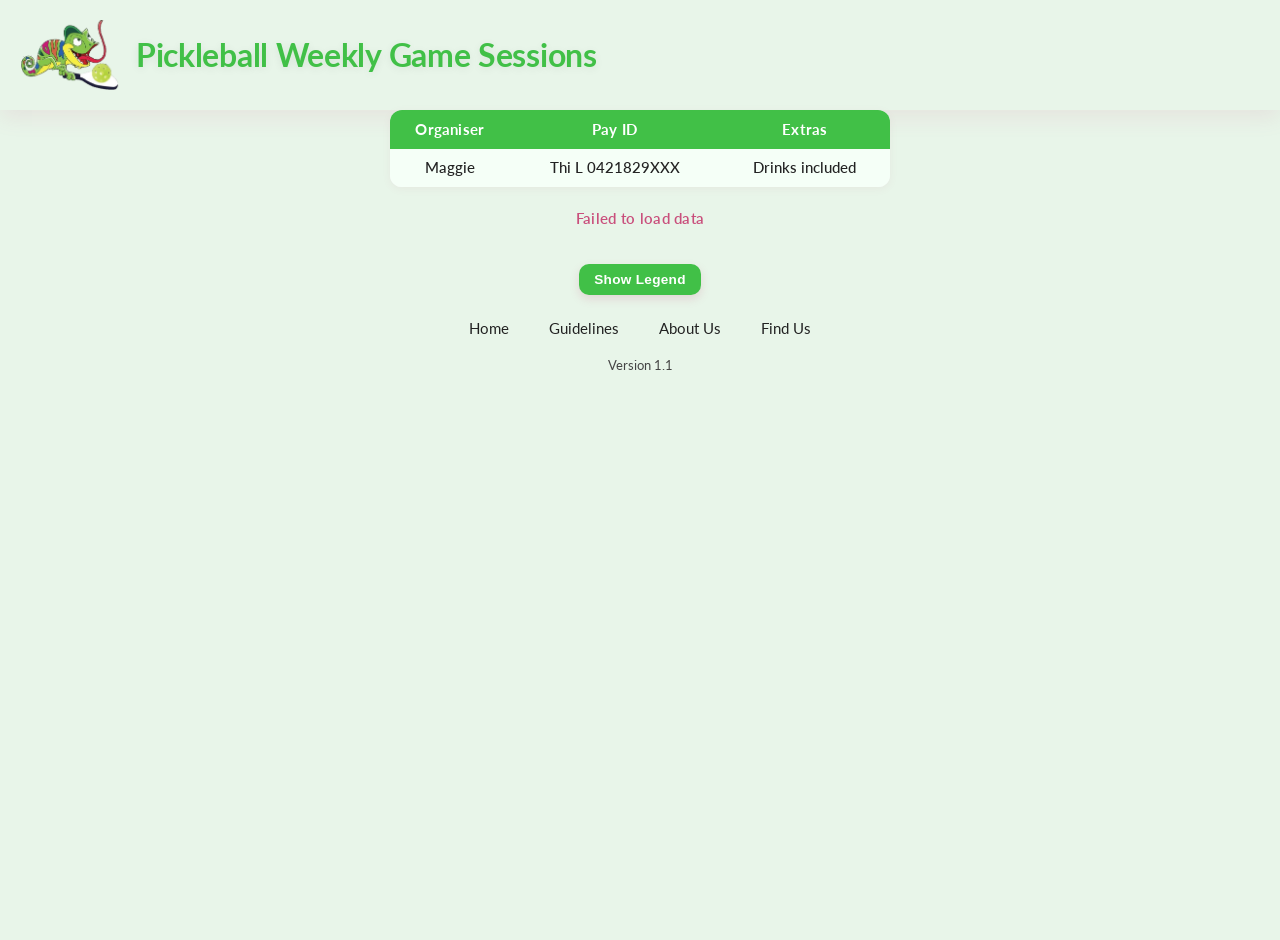
<file: index.html>
<!DOCTYPE html>
<html lang="en">
<head>
<meta charset="UTF-8">
<meta name="viewport" content="width=device-width, initial-scale=1.0">
<title>Pickleball @ CP1</title>
<link href="https://fonts.googleapis.com/css2?family=Lato:wght@400;700;900&display=swap" rel="stylesheet">
<link rel="stylesheet" href="style.css">

</head>
<body>


<header style="font-family: 'Lato', Arial, sans-serif; color: #222;">
  <div style="display: flex; align-items: center;">
    <img src="images/lizard.png" alt="Pickleball Logo" style="height: 70px;">
    <h1 style="font-family: 'Lato', Arial, sans-serif; color: #222; margin-right: 24px;">Pickleball Weekly Game Sessions</h1>
  </div>
</header>

 <!-- Info bar -->
  <div class="container">

    <div class="info-bar-table-container">
      <table class="info-bar-table">
        <tr>
          <th>Organiser</th>
          <th>Pay ID</th>
          <th>Extras</th>
        </tr>
        <tr>
          <td>Maggie</td>
          <td>Thi L 0421829XXX</td>
          <td>Drinks included</td>
        </tr>
      </table>
    </div>

    <!--
    <button onclick="goToForm()" class="btn-ios">
      Join / RSVP
    </button>
    -->

    <div id="loadingMsg">Loading data...</div>
    <div id="debugStatus" style="font-size:0.95em; color:#333; margin-bottom:10px;"></div>
    <table id="eventsTable">
    <tr id="datesRow"></tr>
    <tr id="playersRow"></tr>
    <tr id="waitlistRow"></tr>
  </table>

    <button id="toggleLegendBtn" class="btn-ios" style="margin: 10px 0;">Show Legend</button>
    <div id="legendTableContainer" style="display: none; margin-bottom: 20px;">
      <table class="legend-table">
        <tr>
          <th>Status Legend</th>
          <th>Meaning</th>
        </tr>
        <tr>
          <td><span class="new">New player</span></td>
          <td>First-time player for this event</td>
        </tr>
        <tr>
          <td><span style="background: rgba(90, 200, 250, 0.15); color: #5ac8fa; padding: 6px 14px; border-radius: 20px; font-weight: 600;">Returning</span></td>
          <td>Returning or regular player</td>
        </tr>
        <tr>
          <td><span class="dropped">Dropped player</span></td>
          <td>Player removed (cancelled participation)</td>
        </tr>
        <tr>
          <td><span class="replacement">Replacement</span></td>
          <td>Replacement for a dropped player</td>
        </tr>
      </table>
    </div>
  </div>

<div id="navLeft" class="nav-left"></div>
<div id="navRight" class="nav-right"></div>


</body>
<script>
const btn = document.getElementById('toggleLegendBtn');
const legend = document.getElementById('legendTableContainer');
btn.addEventListener('click', function() {
  if (legend.style.display === 'none') {
    legend.style.display = 'block';
    btn.textContent = 'Hide Legend';
  } else {
    legend.style.display = 'none';
    btn.textContent = 'Show Legend';

}
});
let currentPage = 1;
const maxColumnsPerPage = 3;
let totalPages = 1;
let eventsData = [];

const SHEET_URL = 'https://docs.google.com/spreadsheets/d/e/2PACX-1vSPHBv4ZNccoG7YUoYMNYBCI-QRJfTE9ARrXY_sHtEIuSIcBxY1BC0zJM9dbUfYdjF6OfFOzbnrTQl4/pub?gid=0&single=true&output=csv';

const datesRow = document.getElementById('datesRow');
const playersRow = document.getElementById('playersRow');
const waitlistRow = document.getElementById('waitlistRow');
const navLeft = document.getElementById('navLeft');
const navRight = document.getElementById('navRight');
const loadingMsg = document.getElementById('loadingMsg');
const debugStatus = false; // disable debug status display
const openFormBtn = document.getElementById('openFormBtn');

window.onerror = function(message, source, lineno, colno, error) {
  console.error('Global error:', message, 'at', source + ':' + lineno + ':' + colno, error);
  if (debugStatus) debugStatus.innerText = 'Error: ' + message;
};

if (debugStatus) {
  debugStatus.innerText = 'Script loaded, waiting for fetch...';
}

function goToForm() {
  window.location.href = "form.html";
}

// CSV to JSON
function csvToJson(csv) {
  const lines = csv.split('\n').filter(l => l.trim() !== '');
  const headers = lines[0].split(',').map(h => h.trim());

  return lines.slice(1).map(line => {
    const data = [];
    let current = '';
    let inQuotes = false;

    for (let i = 0; i < line.length; i++) {
      const char = line[i];

      if (char === '"') {
        inQuotes = !inQuotes;
      } else if (char === ',' && !inQuotes) {
        data.push(current.trim());
        current = '';
      } else {
        current += char;
      }
    }
    data.push(current.trim());

    let obj = {};
    headers.forEach((h, i) => obj[h] = data[i] || '');
    return obj;
  });
}

// Check if event expired
function isExpired(dateStr, timeStr) {
  try {
    const [startTime] = timeStr.split('–');
    const [hoursMinutes, meridiem] = startTime.match(/(\d{1,2}:\d{0,2})(am|pm)/i).slice(1);
    let [hours, minutes] = hoursMinutes.split(':').map(Number);
    if (isNaN(minutes)) minutes = 0;
    if (meridiem.toLowerCase() === 'pm' && hours !== 12) hours += 12;
    if (meridiem.toLowerCase() === 'am' && hours === 12) hours = 0;
    const [day, month, year] = dateStr.split('/').map(Number);
    const eventDate = new Date(2000 + year, month - 1, day, hours, minutes);
    return eventDate < new Date();
  } catch {
    return false;
  }
}

// Render page
function renderPage(page) {
  // Batch all table row HTML as strings, then set innerHTML once per row for better performance
  let datesRowHtml = '';
  let playersRowHtml = '';
  let waitlistRowHtml = '';

  const startIndex = (page - 1) * maxColumnsPerPage;
  const endIndex = Math.min(startIndex + maxColumnsPerPage, eventsData.length);
  const pageEvents = eventsData.slice(startIndex, endIndex);

  pageEvents.forEach(event => {
    const courtsText = event.courts || '-';
    const expired = isExpired(event.date, event.time);

    let costDisplay = '';
    if (typeof event.cost === 'string' && event.cost.trim() !== '') {
      costDisplay = event.cost.trim().startsWith('$') ? event.cost.trim() : ('$' + event.cost.trim());
    }
    let thClass = expired ? ' class="expired"' : '';
    datesRowHtml += `<th${thClass}><strong>${event.date}, ${event.time}</strong><br>Courts: ${courtsText}<br>Cap: ${event.cap || '-'}` + (costDisplay ? ` | Cost: ${costDisplay}` : '') + `</th>`;

    let playersClass = expired ? ' class="expired"' : '';
    playersRowHtml += `<td${playersClass}><strong>Players ${event.players.length >= (event.cap || event.players.length) ? '(FULL)' : ''}</strong><ol>` +
      event.players.map(p => {
        if (p.status === 'dropped' && p.replacement) {
          return `<li><span class="player-dropped">${p.name}</span> → <span class="player-replacement">${p.replacement}</span></li>`;
        } else {
          let className = '';
          if (p.status === 'new') className = 'player-new';
          if (p.status === 'dropped') className = 'player-dropped';
          return `<li class="${className}">${p.name}</li>`;
        }
      }).join('') + `</ol></td>`;

    let waitlistClass = expired ? ' class="expired"' : '';
    waitlistRowHtml += `<td${waitlistClass}><strong>Waiting List</strong><ol>` +
      event.waitlist.map(p => `<li>${p.name}</li>`).join('') + `</ol></td>`;
  });

  datesRow.innerHTML = datesRowHtml;
  playersRow.innerHTML = playersRowHtml;
  waitlistRow.innerHTML = waitlistRowHtml;

  navLeft.innerHTML = '';
  navRight.innerHTML = '';

  if (currentPage > 1) {
    const back = document.createElement('img');
    back.src = 'images/arrow_left.png';
    back.style.height = '45px';
    back.style.opacity = '0.5';
    back.onmouseover = function() { this.style.opacity = '1'; };
    back.onmouseout = function() { this.style.opacity = '0.5'; };

    back.onclick = () => { currentPage--; renderPage(currentPage); };
    navLeft.appendChild(back);
  }

  if (currentPage < totalPages) {
    const forward = document.createElement('img');
    forward.src = 'images/arrow_right.png';
    forward.style.height = '45px';
    forward.style.opacity = '0.5';
    forward.onmouseover = function() { this.style.opacity = '1'; };
    forward.onmouseout = function() { this.style.opacity = '0.5'; };
    forward.onclick = () => { currentPage++; renderPage(currentPage); };
    navRight.appendChild(forward);
  }


}

// Load data
console.log('Fetch started:', SHEET_URL);
if (debugStatus) debugStatus.innerText = 'Fetching CSV...';
fetch(SHEET_URL)
  .then(res => {
    console.log('Fetch response:', res.status, res.ok);
    if (!res.ok) throw new Error('Network response was not ok: ' + res.status);
    return res.text();
  })
  .then(csv => {
    console.log('CSV length:', csv.length);
    const rows = csvToJson(csv);
    console.log('Parsed rows count:', rows.length);
    // Get unique sessions
    const sessionsMap = {};
    rows.forEach(r => {
      const id = (r.session_id || '').trim();
      if (!sessionsMap[id]) {
        sessionsMap[id] = {
          session_id: r.session_id,
          date: r.date,
          time: r.time,
          courts: r.courts,
          cap: Number(r.cap),
          cost: r.cost,
          players: [],
          waitlist: []
        };
      }
      const ev = sessionsMap[id];
      const type = (r.list_type || '').toLowerCase();
      const personName = [
        (r.firstname || '').trim(),
        (r.lastname || '').trim()
      ].filter(Boolean).join(' ');

      if (type === 'player') {
        ev.players.push(
          { 
            name: personName,
            status: (r.status || '').trim(),
            replacement: (r.replacement || '').trim()
          }
        );
      } 
      else if (type === 'waitlist') {
        ev.waitlist.push({name: personName});
      }
    });

    eventsData = Object.values(sessionsMap);
    console.log('Events data:', eventsData);
    totalPages = Math.ceil(eventsData.length / maxColumnsPerPage);
    renderPage(currentPage);
    loadingMsg.style.display = 'none';
    if (debugStatus) debugStatus.innerText = 'Data loaded successfully.';
  })
  .catch(err => {
    console.error('Error loading sheet:', err);
    loadingMsg.innerText = 'Failed to load data';
    if (debugStatus) debugStatus.innerText = 'Error loading data: ' + err.message;
  });

// Open form page
// openFormBtn.addEventListener('click', () => {
//   window.open('event_invitation.html', '_blank');
// });

// Toggle map/address section
const toggleMapBtn = document.getElementById('toggleMapBtn');
const mapSection = document.getElementById('mapSection');
if (toggleMapBtn && mapSection) {
  toggleMapBtn.addEventListener('click', function() {
    if (mapSection.style.display === 'none' || mapSection.style.display === '') {
      mapSection.style.display = 'block';
      toggleMapBtn.textContent = 'Hide Where';
    } else {
      mapSection.style.display = 'none';
      toggleMapBtn.textContent = 'Where';
    }
  });
}
</script>

<div id="footer"></div>

<!-- Footer is loaded asynchronously after all main content and scripts -->
<script>
  fetch('footer.html')
    .then(res => res.text())
    .then(html => { document.getElementById('footer').innerHTML = html; });
</script>
</body>
</html>
</file>
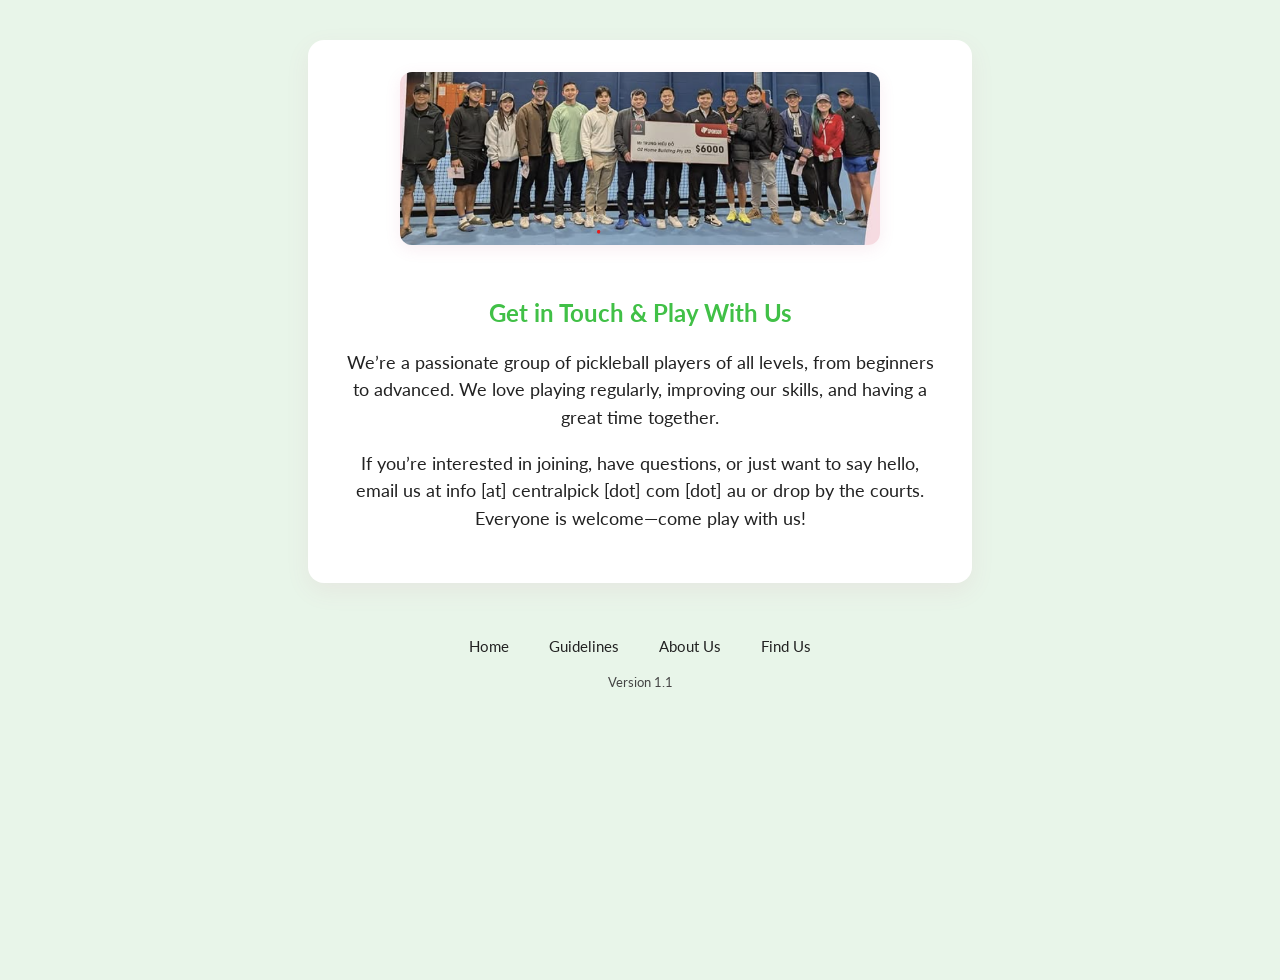
<file: contact.html>
<!DOCTYPE html>
<html lang="en">
<head>
  <meta charset="UTF-8">
  <meta name="viewport" content="width=device-width, initial-scale=1.0">
  <title>Contact Us - Lizard PickleBall Group</title>
  <link href="https://fonts.googleapis.com/css2?family=Lato:wght@400;700;900&display=swap" rel="stylesheet">
  <link rel="stylesheet" href="style.css">
  <style>
    .contact-container {
      max-width: 600px;
      margin: 40px auto;
      padding: 32px;
      background: #fff;
      border-radius: 16px;
      box-shadow: 0 8px 24px rgba(201,79,124,0.08);
      text-align: center;
      font-family: 'Lato', Arial, sans-serif;
    }
    
    .contact-container img {
      max-width: 480px;
      width: 100%;
      margin-bottom: 28px;
      border-radius: 12px;
      box-shadow: 0 4px 16px rgba(201,79,124,0.10);
    }
    
    .contact-container h1 {
      font-size: 2.1em;
      color: #b5356a;
      margin-bottom: 18px;
      font-family: 'Lato', Arial, sans-serif;
    }
    .contact-container p {
      font-size: 1.15em;
      color: #222;
      margin-bottom: 18px;
    }
  </style>
</head>
<body>
  <div class="contact-container">
    <img src="images/contact_us.png" alt="Lizard PickleBall Group - Everyone Welcome">

    <h1 style="font-size: 1.5em;">Get in Touch & Play With Us</h1>
    <p>We’re a passionate group of pickleball players of all levels, from beginners to advanced. We love playing regularly, improving our skills, and having a great time together.</p>
    <p>If you’re interested in joining, have questions, or just want to say hello, email us at <span style="word-break: break-all;">info [at] centralpick [dot] com [dot] au</span> or drop by the courts. Everyone is welcome—come play with us!</p>

  </div>

  <div id="footer"></div>
  <script>
    fetch('footer.html')
      .then(res => res.text())
      .then(html => { document.getElementById('footer').innerHTML = html; });
  </script>

</body>
</html>
</file>
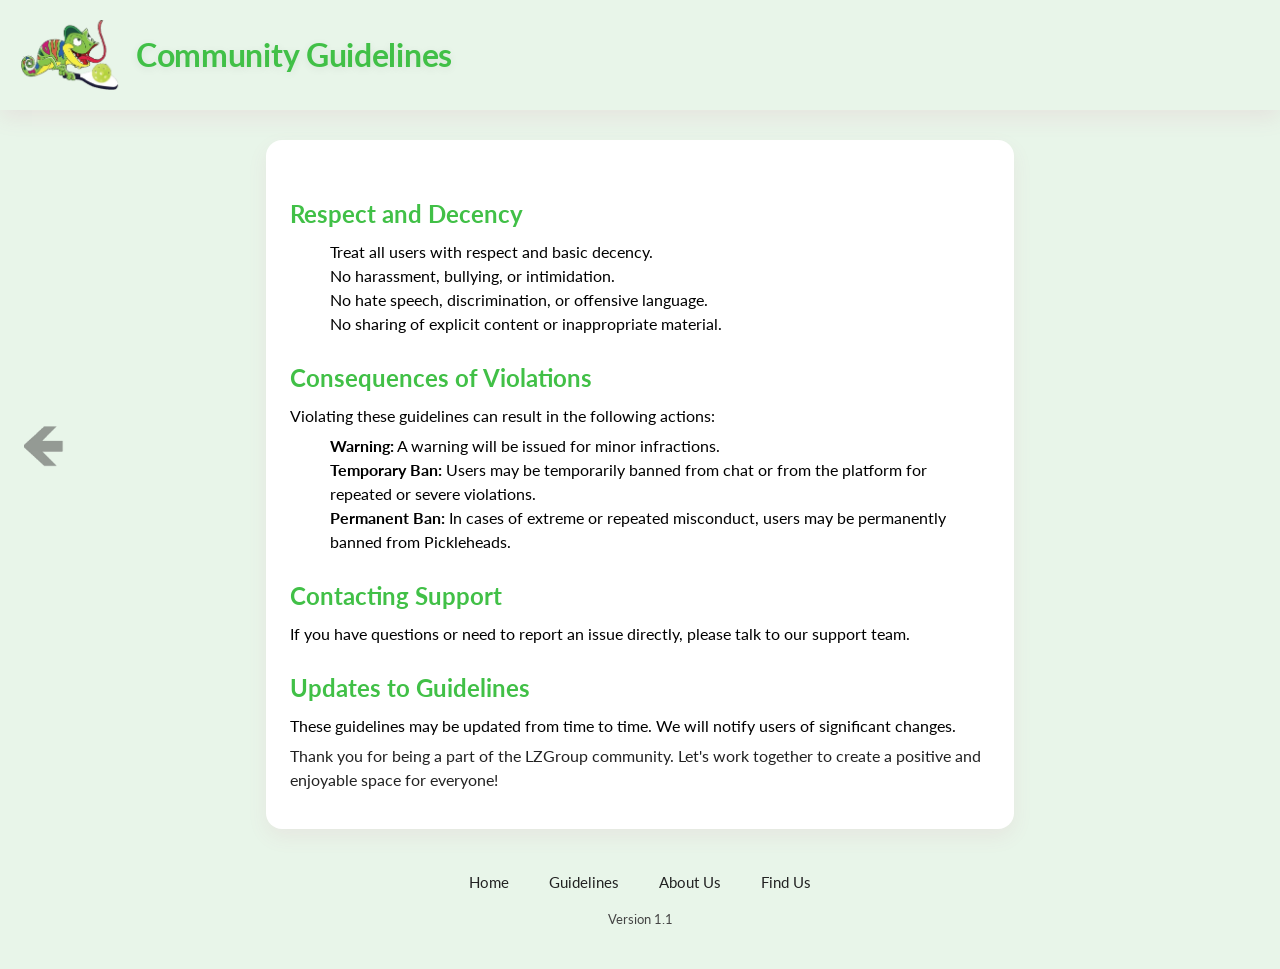
<file: guidelines.html>
<!DOCTYPE html>
<html lang="en">
<head>
  <meta charset="UTF-8">
  <meta name="viewport" content="width=device-width, initial-scale=1.0">
  <title>Community Guidelines</title>
  <link href="https://fonts.googleapis.com/css2?family=Lato:wght@400;700;900&display=swap" rel="stylesheet">
  <link rel="stylesheet" href="style.css">
</head>
<body>
  <header>
    <div style="display: flex; align-items: center;">
      <img src="images/lizard.png" alt="Pickleball Logo" style="height: 70px;">
      <h1 style="font-family: 'Lato', Arial, sans-serif; color: #222; margin-right: 24px;">Community Guidelines</h1>
    </div>
  </header>
  <a href="index.html" title="Back to main page" style="position: fixed; top: 50%; left: 24px; transform: translateY(-50%); z-index: 1000;">
    <img src="images/arrow_left.png" alt="Back" style="height: 44px; cursor: pointer; transition: box-shadow 0.2s; opacity: 0.5; color: #b0bec5;" onmouseover="this.style.opacity='1';" onmouseout="this.style.opacity='0.5';">
  </a>
  <div class="form-container" style="max-width: 700px; margin: 30px auto; background: #fff; border-radius: 16px; box-shadow: 0 8px 20px rgba(201, 79, 124, 0.08); padding: 32px 24px;">
    <style>
      .form-container h2 {
        margin-bottom: 8px !important;
        margin-top: 24px !important;
      }
      .form-container ul, .form-container p, .form-container ol {
        margin-top: 6px !important;
      }
    </style>
    <h2>Respect and Decency</h2>
    <ul>
      <li>Treat all users with respect and basic decency.</li>
      <li>No harassment, bullying, or intimidation.</li>
      <li>No hate speech, discrimination, or offensive language.</li>
      <li>No sharing of explicit content or inappropriate material.</li>
    </ul>
    <h2>Consequences of Violations</h2>
    <p>Violating these guidelines can result in the following actions:</p>
    <ul>
      <li><strong>Warning:</strong> A warning will be issued for minor infractions.</li>
      <li><strong>Temporary Ban:</strong> Users may be temporarily banned from chat or from the platform for repeated or severe violations.</li>
      <li><strong>Permanent Ban:</strong> In cases of extreme or repeated misconduct, users may be permanently banned from Pickleheads.</li>
    </ul>
    <h2>Contacting Support</h2>
    <p>If you have questions or need to report an issue directly, please talk to our support team.</p>
    <h2>Updates to Guidelines</h2>
    <p>These guidelines may be updated from time to time. We will notify users of significant changes. </p>
    <p style="margin-top: 32px; color: #222;">Thank you for being a part of the LZGroup community. Let's work together to create a positive and enjoyable space for everyone!</p>
  </div>
  <div id="footer"></div>
  <script>
    fetch('footer.html')
      .then(res => res.text())
      .then(html => { document.getElementById('footer').innerHTML = html; });
  </script>
</body>
</html>
</file>
<file: style.css>
/*
  === GLOBAL BACKGROUND COLOR VARIABLE ===
  To change the background color for all pages, edit the value of --main-bg below.
  Popular options are provided (comment/uncomment as needed):

  --main-bg: #f7f7f7;      // Default: very light gray
  --main-bg: #e8f5e9;      // Light green (sporty, fresh)
  --main-bg: #fffbe6;      // Light yellow (warm, energetic)
  --main-bg: #e3f2fd;      // Light blue (calm, modern)
  --main-bg: #fce4ec;      // Light pink (friendly)
  --main-bg: #f0f4c3;      // Sporty lime (very light green)

  Example usage:
    body { background: var(--main-bg); }
*/
:root {
  /* ORIGINAL --main-bg: #f7f7f7; */
  /* --main-bg: #e8f5e9; /* Light green (sporty, fresh) */
  /* --main-bg: #f7f7f7; */ /* Very light gray (default, neutral, clean) */
  /* --main-bg: #fffbe6; */ /* Light yellow (warm, energetic) */
  /* --main-bg: #e3f2fd;  */ /* Light blue (calm, modern) */
  /* --main-bg: #fce4ec; */ /* Light pink (friendly) */
   --main-bg: #e8f5e9;  /* Sporty lime (very light green) */
  /* --main-bg: linear-gradient(135deg, #FFC0CB 0%, #FFD4E0 100%); */ /* Current: Pink gradient */

  /* === TABLE HEADER BACKGROUND VARIABLE ===
     To change all <th> backgrounds, edit --table-th-bg below.
     Popular options:
     --table-th-bg: #66bb6a;      // Light/medium green (Material UI, lighter but strong)
     --table-th-bg: #43a047;      // Medium green (Material UI, pro, popular)
     --table-th-bg: #388e3c;      // Stronger medium green
     --table-th-bg: #4caf50;      // Classic green
     --table-th-bg: #5ac8fa;      // Sporty blue
     --table-th-bg: #f0f4c3;      // Sporty lime
     --table-th-bg: #fffbe6;      // Light yellow
     --table-th-bg: #e3f2fd;      // Light blue
     --table-th-bg: #f7f7f7;      // Very light gray
  */
  --table-th-bg: #41c047;

  /* === TABLE CELL BACKGROUND VARIABLE ===
     To change all <td> backgrounds, edit --table-td-bg below.
     Popular options:
     --table-td-bg: #f5fff7;      // Mint white (very light green, almost white)
     --table-td-bg: #e8f5e9;      // Light green (Material UI, popular, fresh)
     --table-td-bg: #f0f4c3;      // Sporty lime
     --table-td-bg: #fafbfc;      // Very light blue/gray
     --table-td-bg: #fffbe6;      // Light yellow
     --table-td-bg: #e3f2fd;      // Light blue
     --table-td-bg: #f7f7f7;      // Very light gray
  */
  --table-td-bg: #f5fff7;
}

body{
  line-height: 1.5;
  font-family: 'Lato', Arial, sans-serif;
  background: var(--main-bg);
  min-height: 100vh;
  margin: 0;
  padding: 0 0 40px 0;
}
  color: #111;
{
  margin:0;
  padding:0;
  box-sizing: border-box;
}
/* Only apply flex to .container if not inside footer */
.container {
  max-width: 1170px;
  margin: auto;
  text-align: center;
  color: #8bac96;
}
.row{
  display: flex;
  color: #111;
  justify-content: center;
}
ul{
  list-style: none;
}
/* Divider above footer */
.fade-divider {
  width: 100%;
  height: 6px;
  background: var(--main-bg);
  margin: 0;
  border: none;
}
  background-color: #f8f9fb;
  padding: 48px 0 32px 0;
  font-family: 'Lato', Arial, sans-serif;
  color: #222;
  margin: 0 auto;
  max-width: 700px;
}
  width: 25%;
  padding: 0 15px;
  text-align: center;
}
  font-size: 20px;
  color: #222;
  text-transform: capitalize;
  margin-bottom: 24px;
  font-weight: 600;
  position: relative;
  letter-spacing: 0.5px;
}
  content: '';
  position: absolute;
  left: 50%;
  transform: translateX(-50%);
  bottom: -10px;
  background-color: #5ac8fa;
  height: 2.5px;
  box-sizing: border-box;
  width: 48px;
  border-radius: 2px;
}
  font-size: 16px;
  text-transform: capitalize;
  color: #444;
  text-decoration: none;
  font-weight: 500;
  display: block;
  transition: all 0.2s cubic-bezier(.4,0,.2,1);
  padding: 2px 0;
}
  color: #111;
  padding-left: 8px;
}
.btn-secondary {
  background: linear-gradient(135deg, #f5f5f7 0%, #e0e0e5 100%);
  color: #222;
  border: 1.5px solid #e0e0e5;
  padding: 13px 32px;
  border-radius: 999px;
  cursor: pointer;
  font-weight: 600;
  font-size: 1.08rem;
  box-shadow: 0 2px 12px rgba(90, 200, 250, 0.10);
  transition: all 0.22s cubic-bezier(0.4, 0, 0.2, 1);
  margin: 0 6px;
  letter-spacing: 0.2px;
  text-decoration: none;
  display: inline-block;
  outline: none;
}
.btn-secondary:hover {
  background: linear-gradient(135deg, #e0e0e5 0%, #f5f5f7 100%);
  box-shadow: 0 6px 18px rgba(90, 200, 250, 0.18);
  color: #007aff;
  border-color: #b3b3b3;
  transform: translateY(-1px) scale(1.03);
}
.btn-secondary:active {
  background: #f5f5f7;
  box-shadow: 0 1px 4px rgba(90, 200, 250, 0.10);
  color: #0051a8;
  border-color: #b3b3b3;
  transform: scale(0.98);
}
/* Removed duplicate body background and font rules for global background color control. */
body {
  line-height: 1.5;
  font-family: 'Lato', Arial, sans-serif;
  background: var(--main-bg);
  min-height: 100vh;
  margin: 0;
  padding: 0 0 40px 0;
}
header { 
  background: var(--main-bg);
  color: #c94f7c;
  padding: 20px 20px; 
  display: flex; 
  align-items: center; 
  justify-content: space-between;
  box-shadow: 0 8px 20px rgba(201, 79, 124, 0.10);
}
header img { height: 50px; margin-right: 15px; }
header h1 {
  margin: 0;
  font-size: 2em;
  font-weight: 700;
  font-family: 'Poppins', -apple-system, BlinkMacSystemFont, sans-serif;
  color: #fff;
  text-shadow: 0 2px 8px rgba(0, 0, 0, 0.08);
  letter-spacing: -0.3px;
  line-height: 1.2;
}

.btn-ios {
  background: var(--table-th-bg) !important;
  color: white;
  border: none;
  padding: 8px 15px;
  border-radius: 10px;
  cursor: pointer;
  font-weight: 600;
  font-size: 0.85rem;
  box-shadow: 0 4px 10px rgba(201, 79, 124, 0.18);
  transition: all 0.3s cubic-bezier(0.4, 0, 0.2, 1);
  letter-spacing: 0.3px;
}
.btn-ios:hover {
  background: var(--table-th-bg) !important;
  filter: brightness(1.08);
  transform: translateY(-2px);
  box-shadow: 0 12px 28px rgba(201, 79, 124, 0.4);
}
.btn-ios:active {
  filter: brightness(0.97);
  transform: translateY(0);
  box-shadow: 0 4px 12px rgba(201, 79, 124, 0.25);
}

.status-badge {
  display: inline-block;
  padding: 4px 12px;
  border-radius: 20px;
  font-size: 0.85em;
  font-weight: 600;
  letter-spacing: 0.3px;
  transition: all 0.2s ease;
}
.badge-new {
  background: linear-gradient(135deg, #34c759 0%, #30b050 100%);
  color: white;
}
.badge-returning {
  background: linear-gradient(135deg, #5ac8fa 0%, #3394ff 100%);
  color: white;
}
.badge-dropped {
  background: linear-gradient(135deg, #d3d3d3 0%, #c0c0c0 100%);
  color: #666;
  text-decoration: line-through;
}
.badge-replacement {
  background: linear-gradient(135deg, #5ac8fa 0%, #34c759 100%);
  color: white;
}

.container { 
  padding: 0 20px;
  max-width: 1200px;
  margin: 0 auto;
}

.player-new { color: green; font-weight: bold; }
.player-replacement { color: #2e7dff; font-weight: bold; }
.player-dropped { text-decoration: line-through; color: grey; opacity: 0.7; }
.legend-table {
  width: 100%;
  margin-top: 20px;
  border-collapse: collapse;
  background: var(--main-bg);
  border: none;
  border-radius: 16px;
  overflow: hidden;
  font-size: 0.96em;
  box-shadow: 0 8px 20px rgba(201, 79, 124, 0.08);
}
.legend-table th,
.legend-table td {
  border: none;
  padding: 10px 12px;
  text-align: left;
}
.legend-table th {
  background: var(--table-th-bg) !important;
  color: white;
  font-weight: 700;
  letter-spacing: 0.3px;
}
.legend-table td {
  background: var(--table-td-bg) !important;
  color: #222 !important;
}
.legend-table td span {
  display: inline-block;
  padding: 6px 14px;
  border-radius: 20px;
  font-weight: 600;
  letter-spacing: 0.3px;
}
.legend-table td span.new { 
  background: rgba(52, 199, 89, 0.15); 
  color: #34c759; 
}
.legend-table td span.replacement { 
  background: rgba(90, 200, 250, 0.15); 
  color: #111; 
}
.legend-table td span.dropped { 
  background: rgba(211, 211, 211, 0.3); 
  color: #888;
  text-decoration: line-through;
}

table { 
  width: 100%; 
  border-collapse: collapse; 
  margin-top: 25px; 
  background-color: white; 
  border-radius: 16px;
  overflow: hidden;
  font-size: 0.96em;
  box-shadow: 0 8px 20px rgba(201, 79, 124, 0.1);
  font-family: 'Lato', Arial, sans-serif;
}
th, td { border: none; padding: 14px; vertical-align: top; }
th { 
  background: var(--table-th-bg) !important;
  color: white;
  font-weight: 700;
  letter-spacing: 0.3px;
} 
td { background-color: var(--table-td-bg) !important;
  color: #222 !important;
}
tr:nth-child(odd) td { background-color: white; }
td:first-child { padding-left: 16px; }
td:last-child { padding-right: 16px; }
.expired { background-color: #e8e8e8 !important; color: #999 !important; opacity: 0.6; }
ol { padding-left: 20px; margin: 8px 0; min-height: 220px; line-height: 1.8; }
p { margin: 5px 0; }
.nav-left, .nav-right { position: fixed; top: 50%; transform: translateY(-50%); cursor: pointer; transition: all 0.2s ease; }
.nav-left { left: 10px; }
.nav-right { right: 10px; }
.nav-left:hover, .nav-right:hover { transform: translateY(-50%) scale(1.1); }

.info-bar {
  display: flex;
  flex-wrap: wrap;
  gap: 12px;
  margin: 20px 0 35px 0;
  font-family: -apple-system, BlinkMacSystemFont, 'Segoe UI', 'Helvetica Neue', sans-serif;
  font-weight: 600;
  color: #c94f7c;
}

.info-bar-table-container {
  width: 100%;
  margin: 0 auto 18px auto;
  max-width: 500px;
}
.info-bar-table {
  width: 100%;
  border-collapse: collapse;
  font-size: 0.98em;
  font-family: 'Lato', Arial, sans-serif;
  background: #f8f9fb;
  border-radius: 12px;
  overflow: hidden;
  box-shadow: 0 2px 8px rgba(201,79,124,0.07);
  margin: 0 auto;
}
.info-bar-table th, .info-bar-table td {
  padding: 8px 6px;
  text-align: center;
  font-weight: 500;
  color: #333;
}
.info-bar-table th {
  background: linear-gradient(135deg, #c94f7c 0%, #b5356a 100%);
  color: white;
  font-size: 0.97em;
  font-weight: 700;
  letter-spacing: 0.2px;
}
.info-bar-table td {
  background: #fff;
  font-size: 0.93em;
  font-weight: 500;
}
@media (max-width: 600px) {
  .info-bar-table-container {
    max-width: 100%;
    padding: 0 2vw;
  }
  .info-bar-table th, .info-bar-table td {
    font-size: 0.90em;
    padding: 7px 2px;
  }
  .info-bar-table {
    font-size: 0.92em;
  }
}

#loadingMsg { 
  font-weight: 600; 
  color: #c94f7c; 
  margin: 20px 0; 
  font-size: 0.95em;
  letter-spacing: 0.3px;
}

.back-btn img {
  background: transparent !important;
  border-radius: 0 !important;
  box-shadow: none !important;
}

h1, h2, h3, h4, h5, h6 {
  color: var(--table-th-bg) !important;
}
</file>
